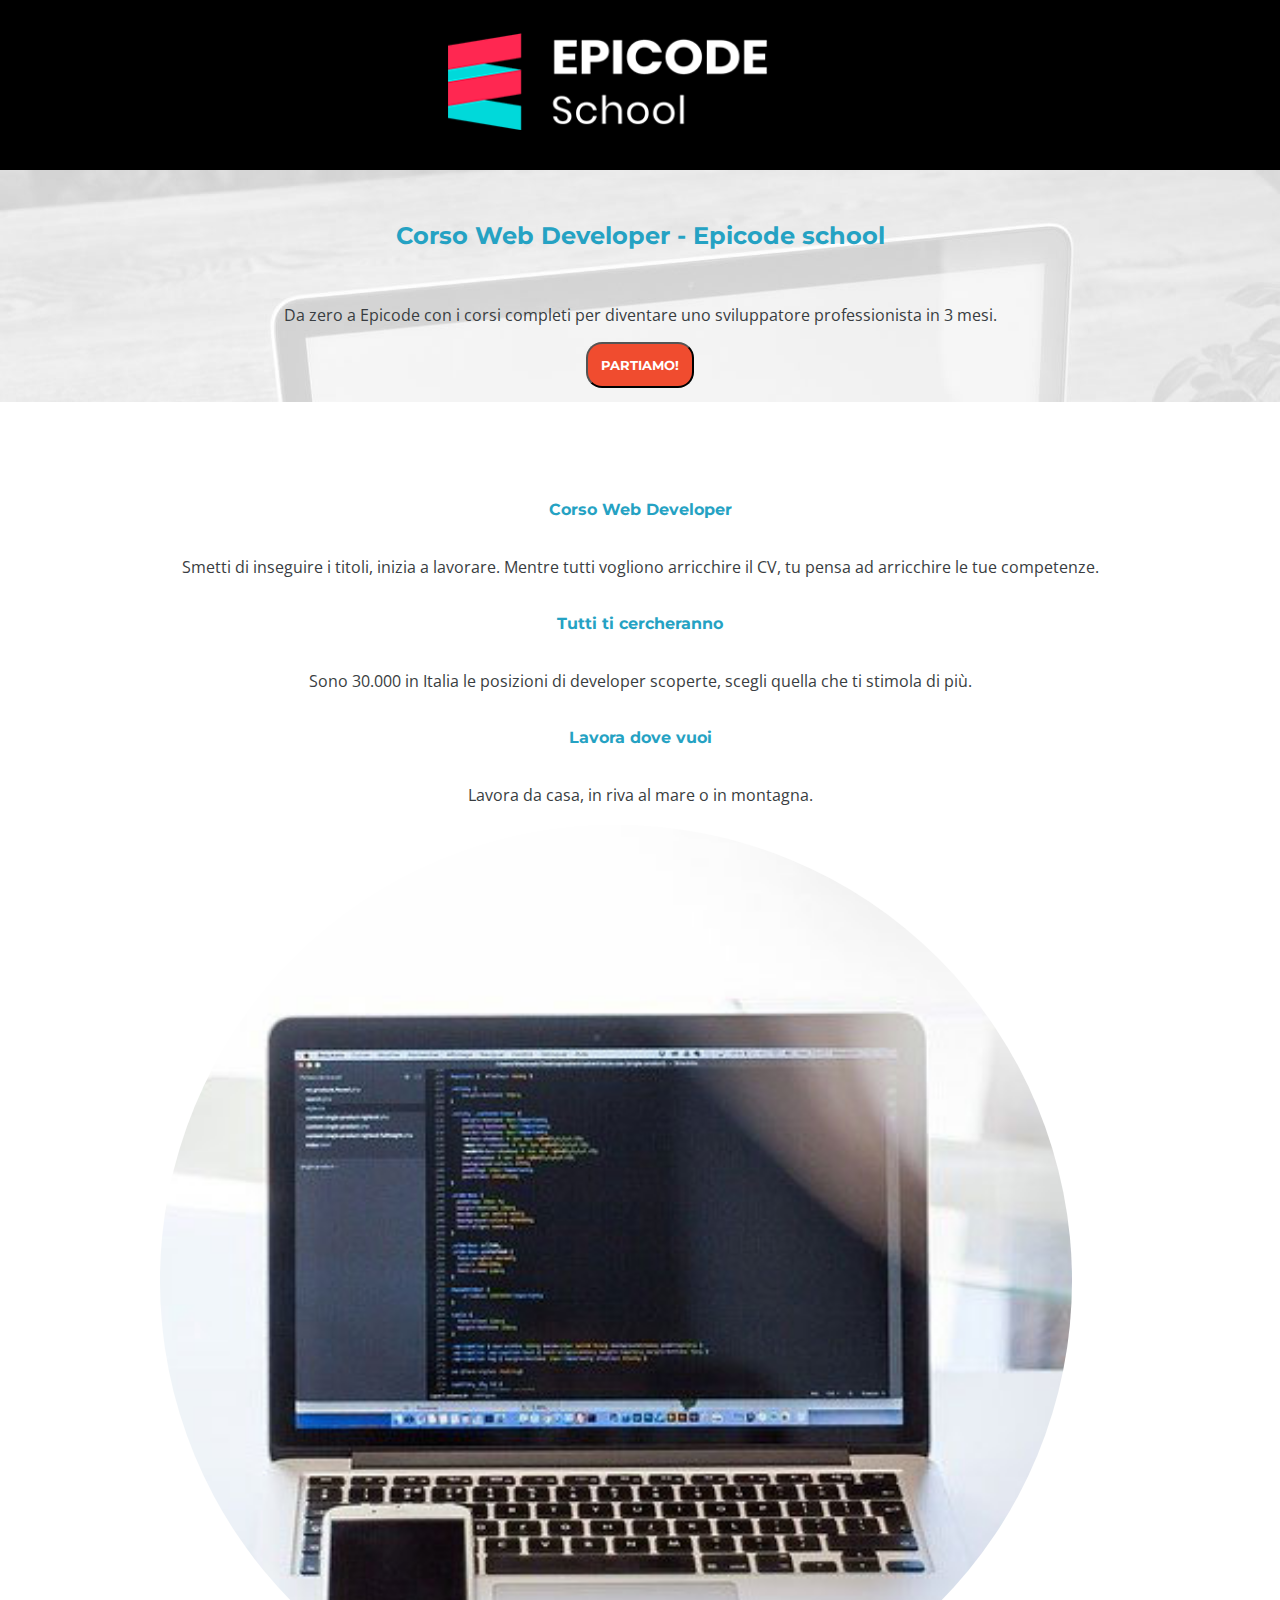
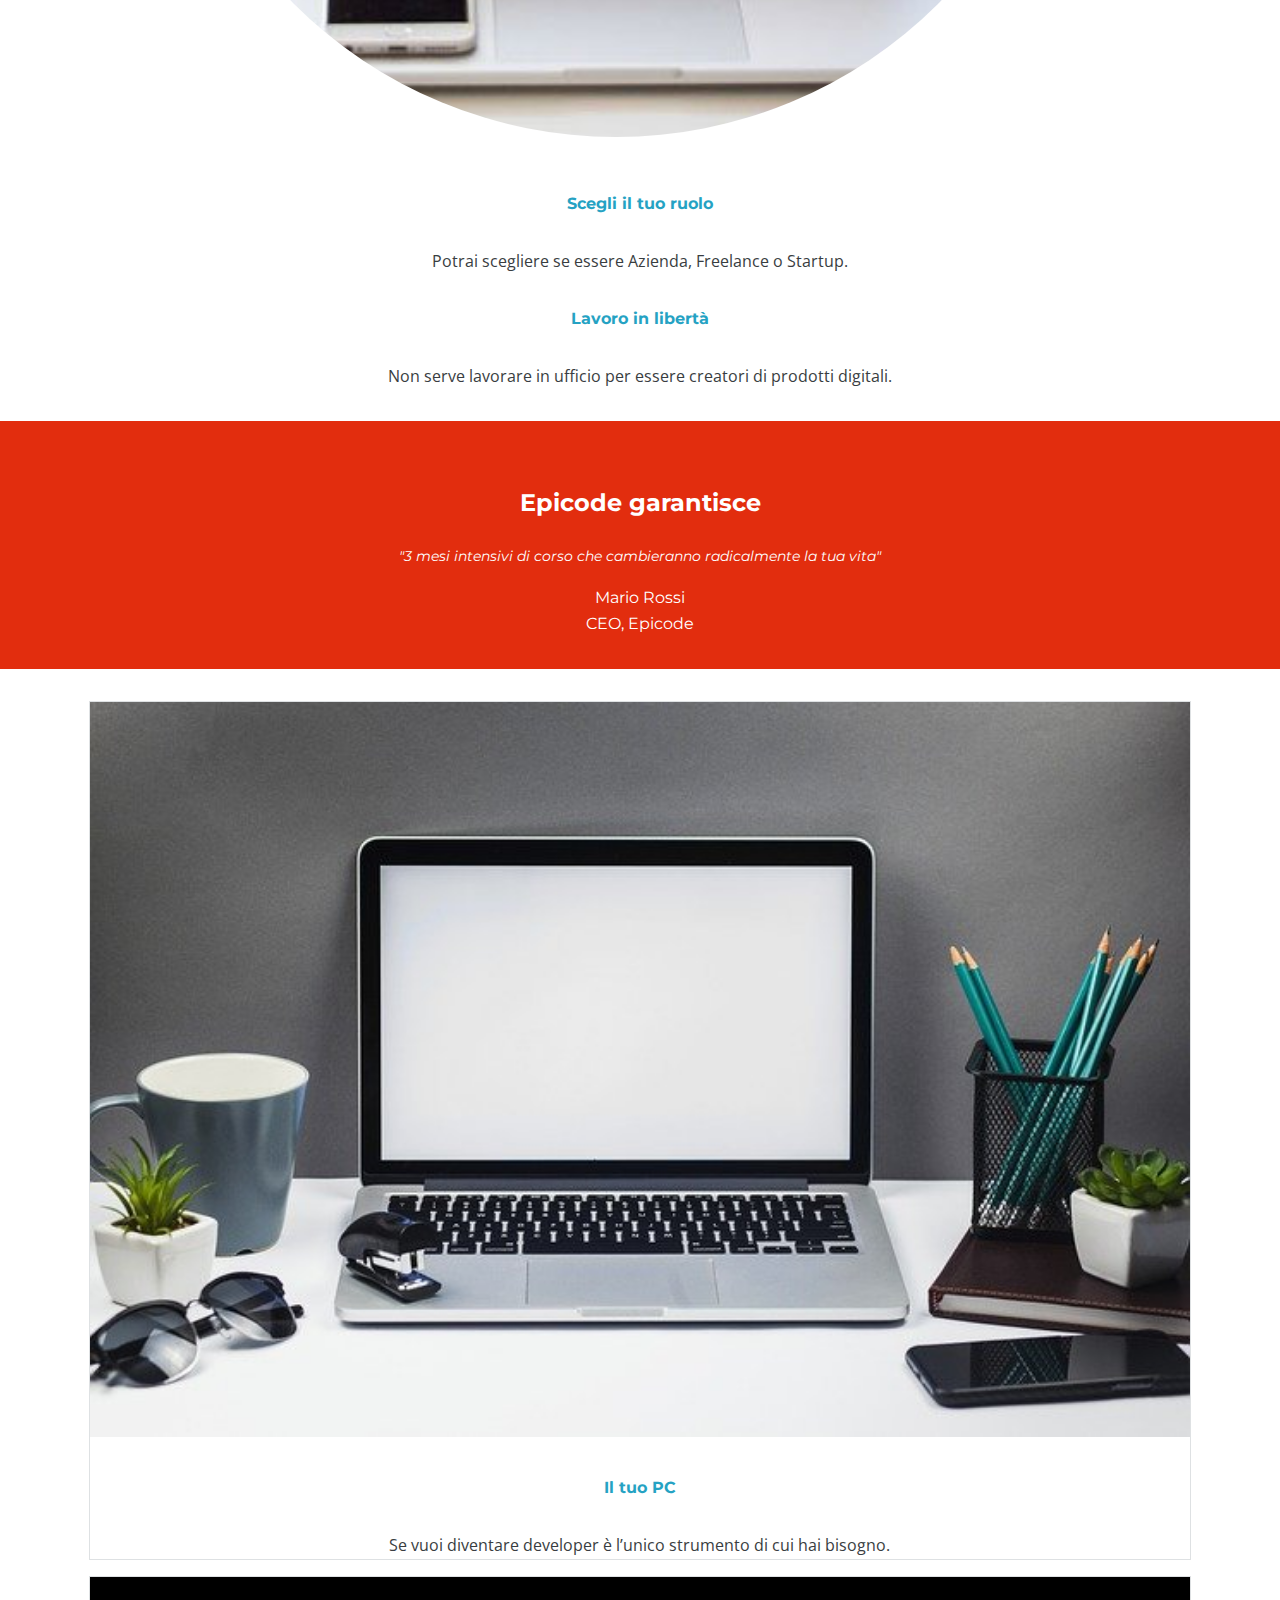
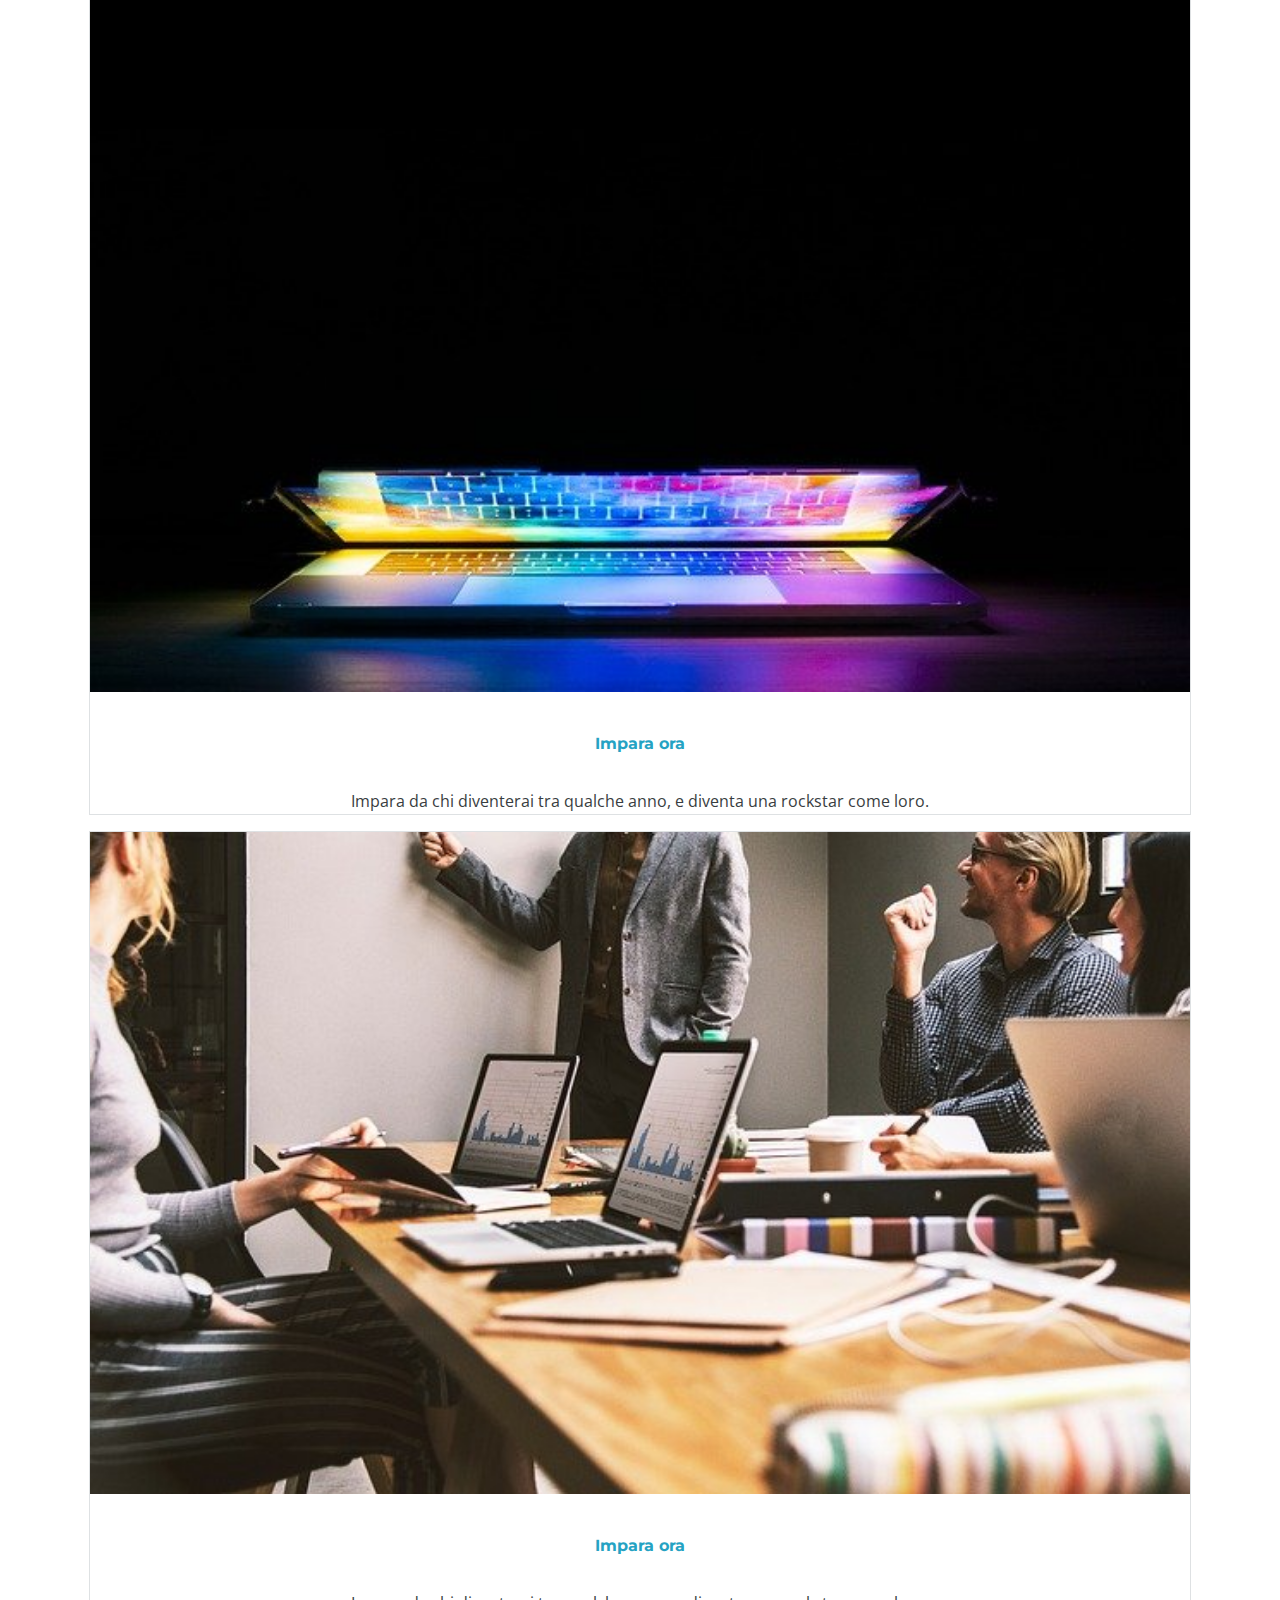
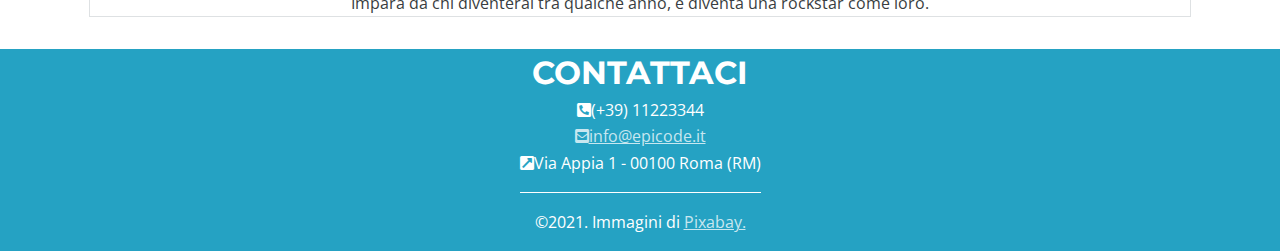
<file: index.html>
<!DOCTYPE html>
<html lang="en">
  <head>
    <meta charset="UTF-8" />
    <meta name="viewport" content="width=device-width, initial-scale=1.0" />
    <title>Corso web developer</title>
    <link rel="stylesheet" href="Esercizio/css/reset.css" />
    <link rel="stylesheet" href="Esercizio/css/style.css" />
    <link
      rel="stylesheet"
      href="
    
      
    https://cdnjs.cloudflare.com/ajax/libs/font-awesome/5.15.4/css/all.min.css"
      integrity="sha512-1ycn6IcaQQ40/MKBW2W4Rhis/DbILU74C1vSrLJxCq57o941Ym01SwNsOMqvEBFlcgUa6xLiPY/NS5R+E6ztJQ=="
      crossorigin="anonymous"
      referrerpolicy="no-referrer"
    />
  </head>
  <body>
    <header>
      <img src="Esercizio/images/logo.png" alt="logo" id="logo" />
    </header>
    <main>
      <section id="banner">
        <h1>Corso Web Developer - Epicode school</h1>
        <p>
          Da zero a Epicode con i corsi completi per diventare uno sviluppatore
          professionista in 3 mesi.
        </p>
        <button>Partiamo!</button>
      </section>
      <section>
        <article>
          <h3>Corso Web Developer</h3>
          <p>
            Smetti di inseguire i titoli, inizia a lavorare. Mentre tutti
            vogliono arricchire il CV, tu pensa ad arricchire le tue competenze.
          </p>
        </article>
        <article>
          <h3>Tutti ti cercheranno</h3>
          <p>
            Sono 30.000 in Italia le posizioni di developer scoperte, scegli
            quella che ti stimola di più.
          </p>
        </article>
        <article>
          <h3>Lavora dove vuoi</h3>
          <p>Lavora da casa, in riva al mare o in montagna.</p>
        </article>

        <article>
          <div class="image">
            <img
              src="Esercizio/images/notebook.jpg"
              alt="computer"
              id="notebook"
            />
          </div>

          <h3>Scegli il tuo ruolo</h3>
          <p>Potrai scegliere se essere Azienda, Freelance o Startup.</p>
        </article>
        <article>
          <h3>Lavoro in libertà</h3>
          <p>
            Non serve lavorare in ufficio per essere creatori di prodotti
            digitali.
          </p>
        </article>
      </section>
      <section id="second-section">
        <article>
          <h3>Epicode garantisce</h3>
          <p id="quote">
            "3 mesi intensivi di corso che cambieranno radicalmente la tua vita"
          </p>
          <div id="cite">
            <p>Mario Rossi</p>
            <p>CEO, Epicode</p>
          </div>
        </article>
      </section>
      <aside>
        <article>
          <img src="Esercizio/images/foto1.jpg" alt="computer" class="image" />
          <h3>Il tuo PC</h3>
          <p>
            Se vuoi diventare developer è l’unico strumento di cui hai bisogno.
          </p>
        </article>
        <article>
          <img src="Esercizio/images/foto2.jpg" alt="computer" class="image" />
          <h3>Impara ora</h3>
          <p>
            Impara da chi diventerai tra qualche anno, e diventa una rockstar
            come loro.
          </p>
        </article>
        <article>
          <img src="Esercizio/images/foto3.jpg" alt="computer" class="image" />
          <h3>Impara ora</h3>
          <p>
            Impara da chi diventerai tra qualche anno, e diventa una rockstar
            come loro.
          </p>
        </article>
      </aside>
    </main>
    <footer>
      <div id="contatti">
        <h3>Contattaci</h3>
        <p><i class="fas fa-phone-square-alt"></i>(+39) 11223344</p>
        <a href="#">
          <p><i class="fas fa-envelope-square"></i>info@epicode.it</p></a
        >
        <address>
          <p>
            <i class="fas fa-external-link-square-alt"></i>Via Appia 1 - 00100
            Roma (RM)
          </p>
        </address>
      </div>
      <div id="copyright">&#169;2021. Immagini di <a href="#">Pixabay.</a></div>
    </footer>
  </body>
</html>
</file>
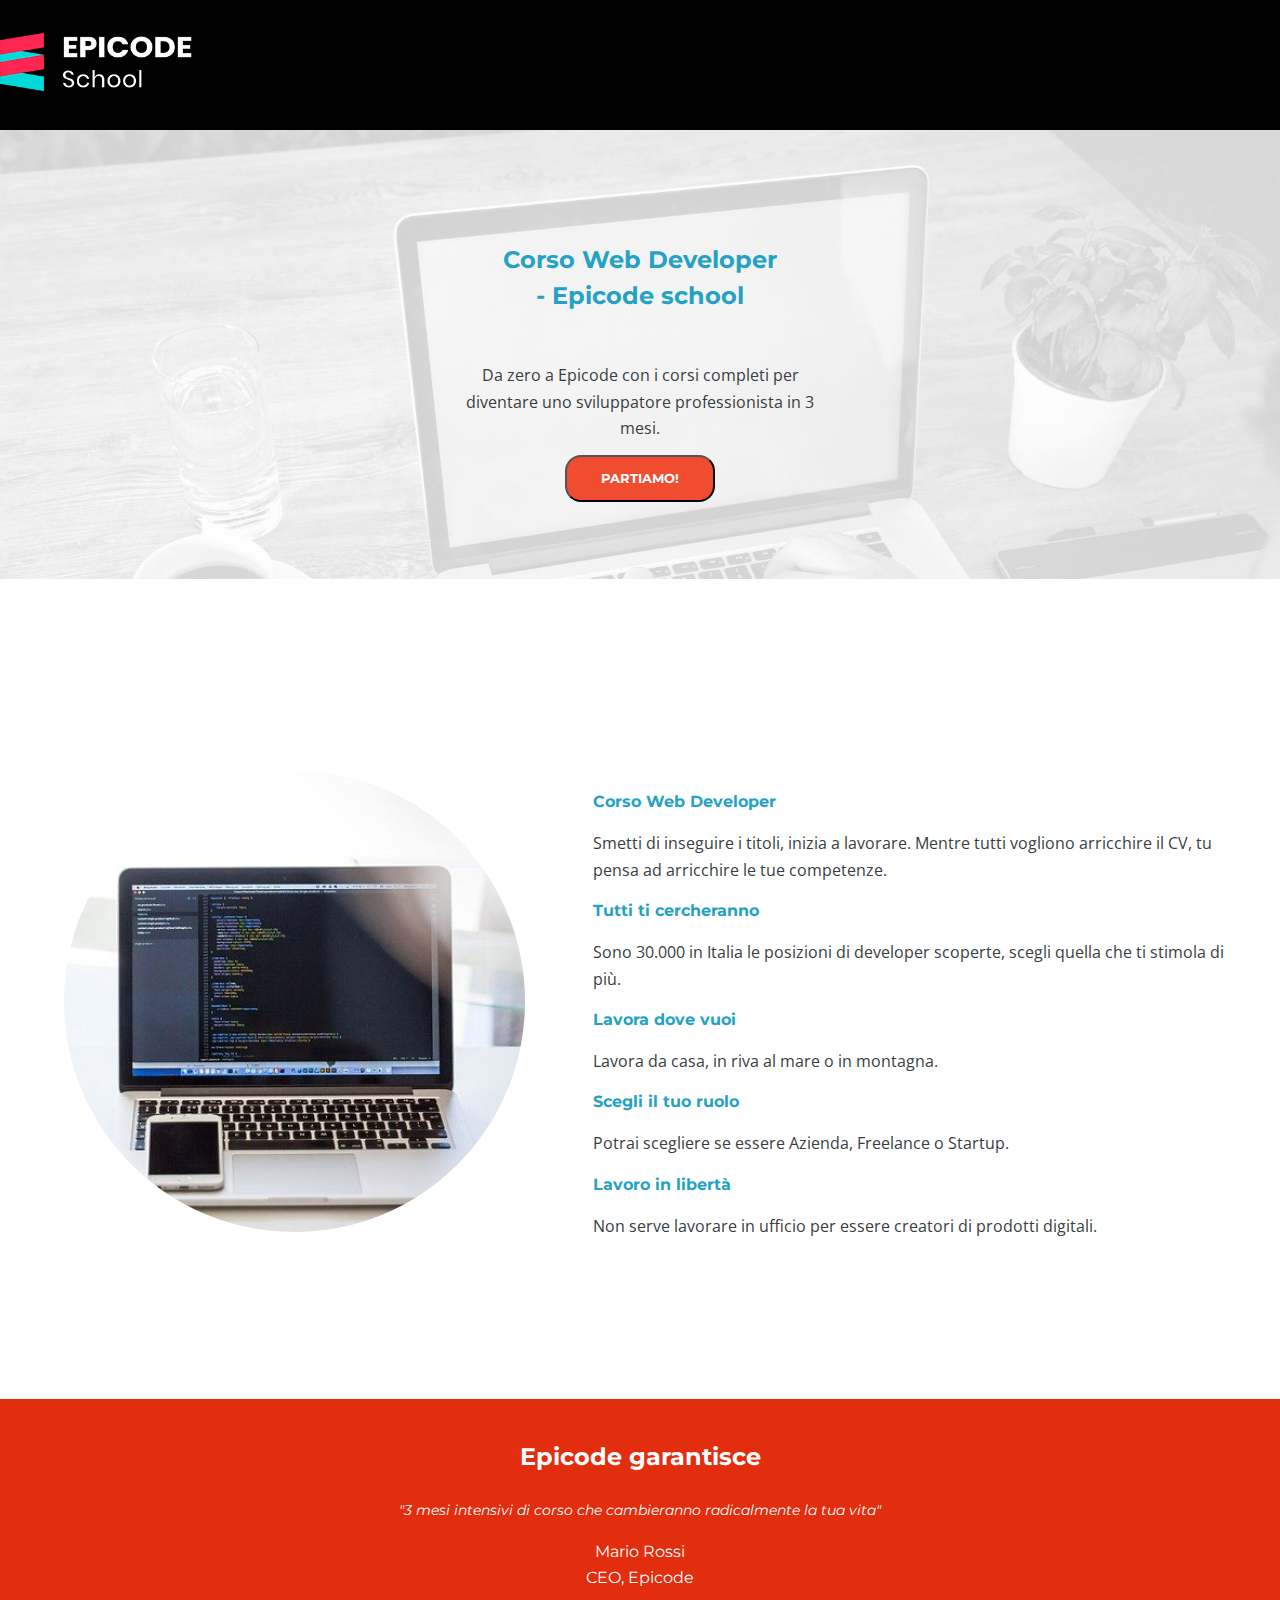
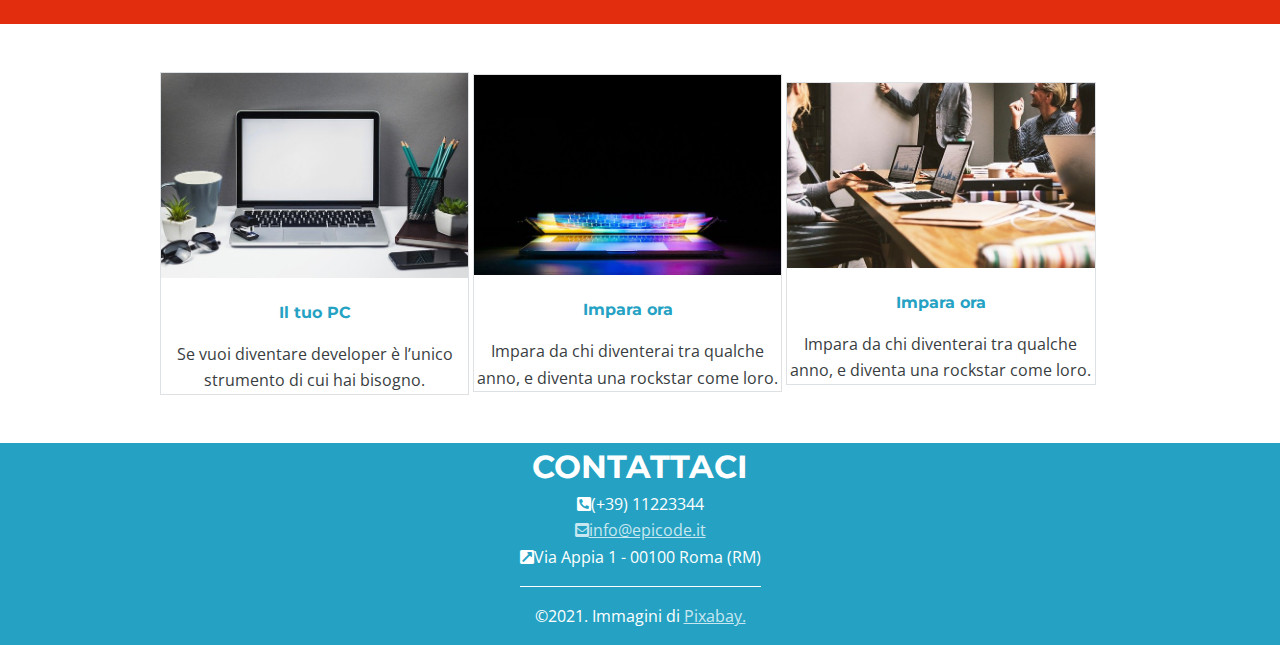
<file: index-desktop.html>
<!DOCTYPE html>
<html lang="en">
  <head>
    <meta charset="UTF-8" />
    <meta name="viewport" content="width=device-width, initial-scale=1.0" />
    <title>Corso web developer</title>
    <link rel="stylesheet" href="Esercizio/css/reset.css" />
    <link rel="stylesheet" href="Esercizio/css/style-desktop.css" />
    <link
      rel="stylesheet"
      href="
    
      
    https://cdnjs.cloudflare.com/ajax/libs/font-awesome/5.15.4/css/all.min.css"
      integrity="sha512-1ycn6IcaQQ40/MKBW2W4Rhis/DbILU74C1vSrLJxCq57o941Ym01SwNsOMqvEBFlcgUa6xLiPY/NS5R+E6ztJQ=="
      crossorigin="anonymous"
      referrerpolicy="no-referrer"
    />
  </head>
  <body>
    <header>
      <img src="Esercizio/images/logo.png" alt="logo" id="logo" />
    </header>
    <main>
      <section id="banner">
        <div>
          <h1>Corso Web Developer - Epicode school</h1>
          <p>
            Da zero a Epicode con i corsi completi per diventare uno
            sviluppatore professionista in 3 mesi.
          </p>
          <button>Partiamo!</button>
        </div>
      </section>
      <section id="prima-sezione">
        <img src="Esercizio/images/notebook.jpg" alt="computer" id="notebook" />

        <article>
          <h3>Corso Web Developer</h3>
          <p>
            Smetti di inseguire i titoli, inizia a lavorare. Mentre tutti
            vogliono arricchire il CV, tu pensa ad arricchire le tue competenze.
          </p>
          <h3>Tutti ti cercheranno</h3>
          <p>
            Sono 30.000 in Italia le posizioni di developer scoperte, scegli
            quella che ti stimola di più.
          </p>
          <h3>Lavora dove vuoi</h3>
          <p>Lavora da casa, in riva al mare o in montagna.</p>
          <h3>Scegli il tuo ruolo</h3>
          <p>Potrai scegliere se essere Azienda, Freelance o Startup.</p>
          <h3>Lavoro in libertà</h3>
          <p>
            Non serve lavorare in ufficio per essere creatori di prodotti
            digitali.
          </p>
        </article>
      </section>
      <section id="second-section">
        <article>
          <h3>Epicode garantisce</h3>
          <p id="quote">
            "3 mesi intensivi di corso che cambieranno radicalmente la tua vita"
          </p>
          <div id="cite">
            <p>Mario Rossi</p>
            <p>CEO, Epicode</p>
          </div>
        </article>
      </section>
      <aside>
        <article>
          <div class="box-image">
            <img
              src="Esercizio/images/foto1.jpg"
              alt="computer"
              class="image"
            />
          </div>
          <div class="box-text">
            <h3>Il tuo PC</h3>
            <p>
              Se vuoi diventare developer è l’unico strumento di cui hai
              bisogno.
            </p>
          </div>
        </article>
        <article>
          <div class="box-image">
            <img
              src="Esercizio/images/foto2.jpg"
              alt="computer"
              class="image"
            />
          </div>
          <div class="box-text">
            <h3>Impara ora</h3>
            <p>
              Impara da chi diventerai tra qualche anno, e diventa una rockstar
              come loro.
            </p>
          </div>
        </article>
        <article>
          <div class="box-image">
            <img
              src="Esercizio/images/foto3.jpg"
              alt="computer"
              class="image"
            />
          </div>
          <div class="box-text">
            <h3>Impara ora</h3>
            <p>
              Impara da chi diventerai tra qualche anno, e diventa una rockstar
              come loro.
            </p>
          </div>
        </article>
      </aside>
    </main>
    <footer>
      <div id="contatti">
        <h3>Contattaci</h3>
        <p><i class="fas fa-phone-square-alt"></i>(+39) 11223344</p>
        <a href="#">
          <p><i class="fas fa-envelope-square"></i>info@epicode.it</p></a
        >
        <address>
          <p>
            <i class="fas fa-external-link-square-alt"></i>Via Appia 1 - 00100
            Roma (RM)
          </p>
        </address>
      </div>
      <div id="copyright">&#169;2021. Immagini di <a href="#">Pixabay.</a></div>
    </footer>
  </body>
</html>
</file>
<file: Esercizio/css/style.css>
/* Your styles here */
@import url("https://fonts.googleapis.com/css2?family=Open+Sans:ital,wght@0,300..800;1,300..800&display=swap");
@import url("https://fonts.googleapis.com/css2?family=Montserrat:ital,wght@0,100..900;1,100..900&family=Open+Sans:wght@300..800&display=swap");

body {
  font: normal 400 1em "Open Sans", sans-serif;
  color: #393d41;
  line-height: 1.65;
  height: 100vh;

  box-sizing: content-box;
}
a {
  color: #c8e7f0;
}
h1,
h2,
h3,
h4,
h5,
h6 {
  color: #25a2c3;
  line-height: 1.5;
  font-family: "Montserrat", sans-serif;
  font-optical-sizing: auto;
  font-weight: 700;
  font-style: normal;
}
h1 {
  font-size: 1.5em;
  text-align: center;
  padding: 2em;
}
/* impostazioni generali */
header {
  background-color: black;
  width: 100%;
}

#logo {
  width: 25%;
  margin: 2em 50% 2em 35%;
}
/* header */
main {
  width: 100%;
}
section {
  width: 100%;
}
#banner {
  width: 100%;
  background-image: url("../images/banner.jpg");
  background-size: 150%;
  text-align: center;
  background-position: top;
  background-repeat: no-repeat;
  margin-bottom: 4em;
}
#banner button {
  background-color: #f04c2f;
  color: white;
  padding: 1em;
  border-radius: 16px;
  margin: 1em;
  text-transform: uppercase;
  font-family: "Montserrat", sans-serif;
  font-weight: 700;
}
/* fine banner */
article {
  width: 100%;
}

aside {
  margin: 0 auto;
}
article h3 {
  text-align: center;
  padding: 2em;
}
article p {
  text-align: center;
}
#notebook {
  border-radius: 50%;
  width: 95%;
}
.image {
  margin: 1em auto;
  width: 75%;
}
/* fine prima parte main */
#second-section {
  background-color: #e22d0e;
  color: white;
  margin: 2em 0;
  font-family: "Montserrat", sans-serif;
  padding: 1em 0;
}
#second-section h3 {
  color: white;
  font-size: 1.5em;
  padding-bottom: 1em;
}
#quote {
  font-style: italic;
  font-size: 0.9em;
}
#cite {
  margin: 1em;
}
/* aside */
aside article {
  border: 1px solid #dee1e3;
  width: 86%;
  margin: 1em auto;
}
aside article .image {
  width: 100%;
  margin: 0;
}
/* fine main */
footer {
  background-color: #25a2c3;
  margin-top: 2em;
  color: white;
  text-align: center;
  width: 100%;
}
#contatti > h3 {
  font-size: 2em;
  text-transform: uppercase;
  color: white;
}
#contatti {
  border-bottom: 1px solid white;
  width: fit-content;
  margin: 0 auto;
  padding-bottom: 1em;
}
#copyright {
  padding: 1em 0;
}
</file>
<file: Esercizio/css/style-desktop.css>
/* Your styles here */
@import url("https://fonts.googleapis.com/css2?family=Open+Sans:ital,wght@0,300..800;1,300..800&display=swap");
@import url("https://fonts.googleapis.com/css2?family=Montserrat:ital,wght@0,100..900;1,100..900&family=Open+Sans:wght@300..800&display=swap");

body {
  font: normal 400 1em "Open Sans", sans-serif;
  color: #393d41;
  line-height: 1.65;
  height: 100vh;

  box-sizing: content-box;
}
a {
  color: #c8e7f0;
}
h1,
h2,
h3,
h4,
h5,
h6 {
  color: #25a2c3;
  line-height: 1.5;
  font-family: "Montserrat", sans-serif;
  font-optical-sizing: auto;
  font-weight: 700;
  font-style: normal;
}
h1 {
  font-size: 1.5em;
  text-align: center;
  padding: 2em;
}
/* impostazioni generali */
header {
  background-color: black;
  width: 100%;
}

#logo {
  width: 15%;
  margin: 2em 0;
}
/* header */
main {
  width: 100%;
}
section {
  width: 100%;
}
#banner {
  width: 100%;
  background-image: url("../images/banner.jpg");
  background-size: 100%;
  text-align: center;
  background-position: top;
  background-repeat: no-repeat;
  margin-bottom: 4em;
  padding: 2em 0;
}
#banner div {
  width: 30%;
  margin: 2em auto;
}
#banner div button {
  background-color: #f04c2f;
  color: white;
  padding: 1em;
  border-radius: 16px;
  margin: 1em;
  text-transform: uppercase;
  font-family: "Montserrat", sans-serif;
  font-weight: 700;
  width: 150px;
}
/* fine banner */
article {
  width: 50%;
  display: inline-block;
}

aside {
  margin: 0 auto;
}
article h3 {
  padding: 1em 0;
  display: inline-block;
  width: 100%;
}

#notebook {
  border-radius: 50%;
  width: 36%;
  margin: 0 4em;
}
#prima-sezione {
  display: inline-block;
  margin: 8em 0;
}
#prima-sezione p {
  text-align: left;
}
/* fine prima parte main */
#second-section {
  background-color: #e22d0e;
  color: white;
  margin: 2em 0;
  font-family: "Montserrat", sans-serif;
  padding: 1em 0;
  text-align: center;
}
#second-section h3 {
  color: white;
  font-size: 1.5em;
  padding-bottom: 1em;
}
#quote {
  font-style: italic;
  font-size: 0.9em;
}
#cite {
  margin: 1em;
}
/* aside */
aside {
  width: 75%;
  margin: 0 auto;
}
aside article {
  border: 1px solid #dee1e3;
  width: 32%;
  margin: 1em auto;
  display: inline-block;
  vertical-align: middle;
}
aside article .image {
  width: 100%;
  margin: 0;
  height: 100%;
}
aside article h3,
p {
  text-align: center;
}
.box-image {
  height: 50%;
  display: inline-block;
}

/* fine main */
footer {
  background-color: #25a2c3;
  margin-top: 2em;
  color: white;
  text-align: center;
  width: 100%;
}
#contatti > h3 {
  font-size: 2em;
  text-transform: uppercase;
  color: white;
}
#contatti {
  border-bottom: 1px solid white;
  width: fit-content;
  margin: 0 auto;
  padding-bottom: 1em;
}
#copyright {
  padding: 1em 0;
}
</file>
